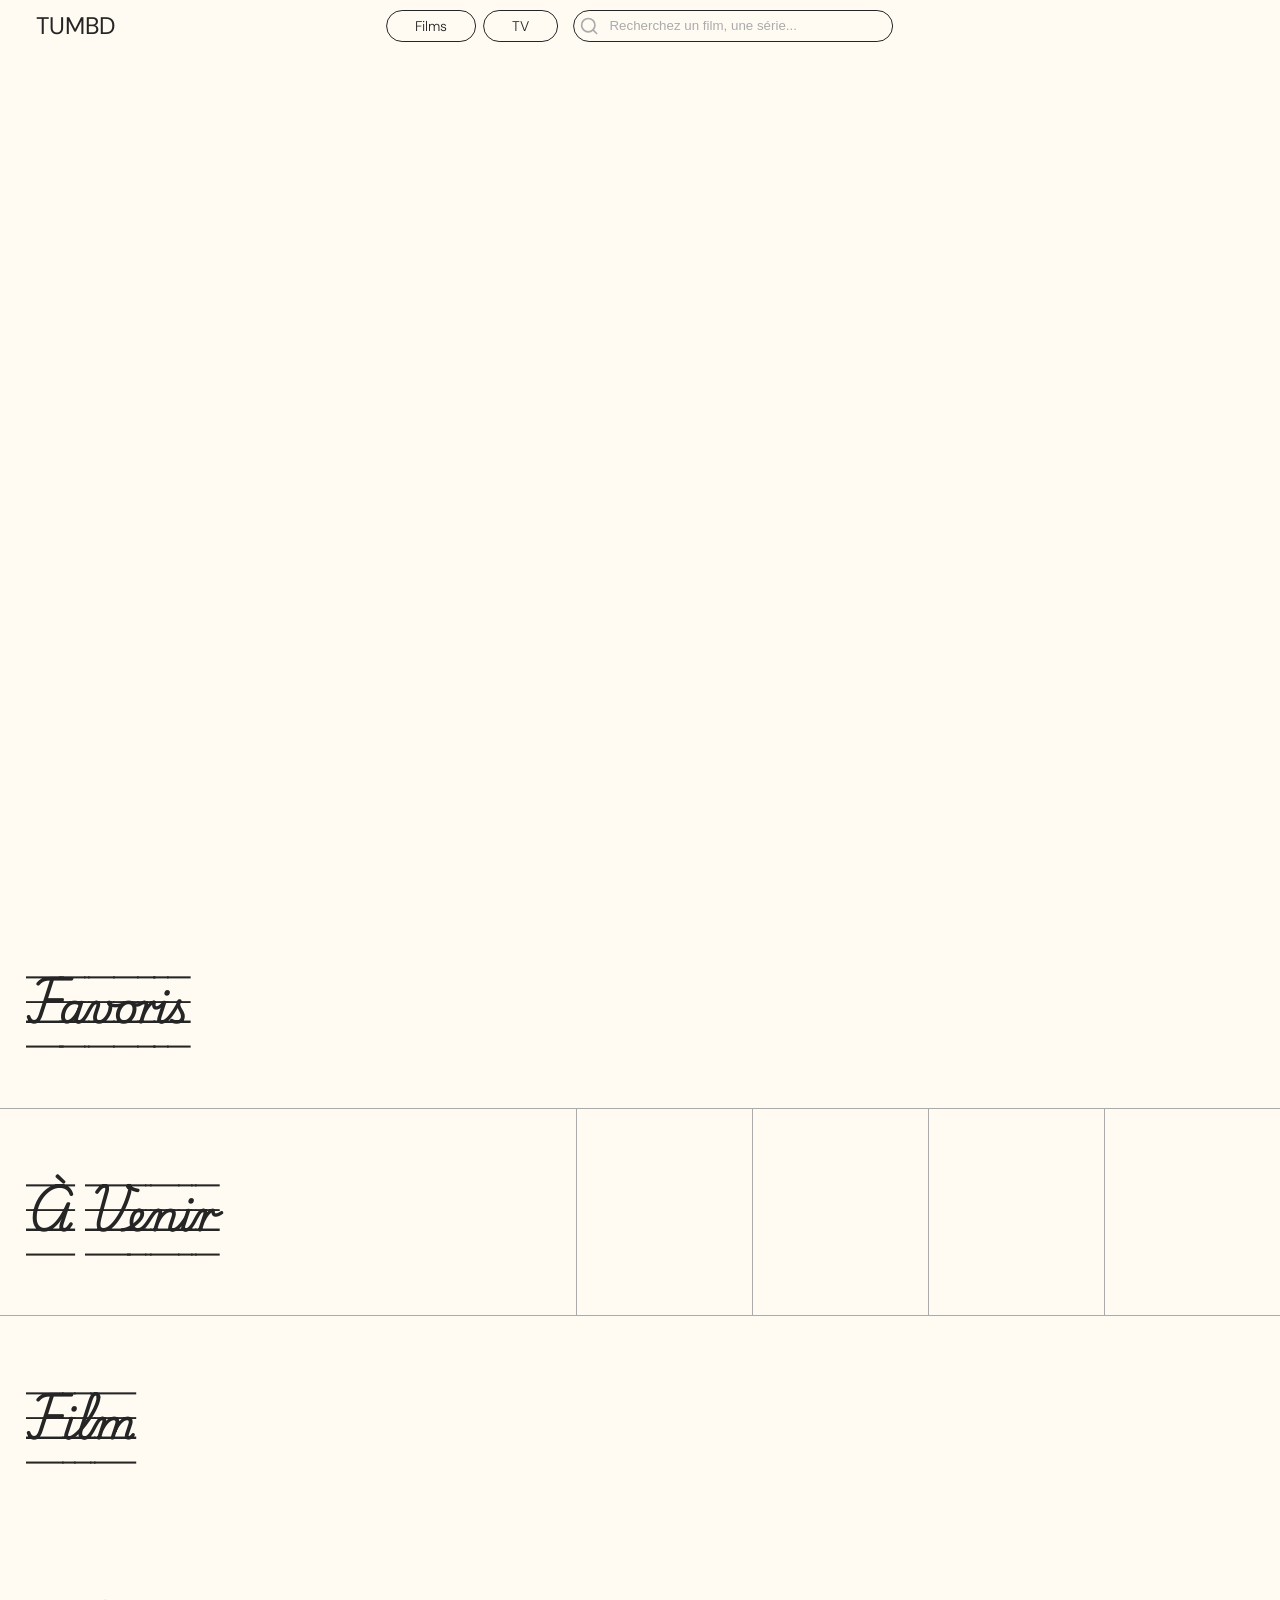
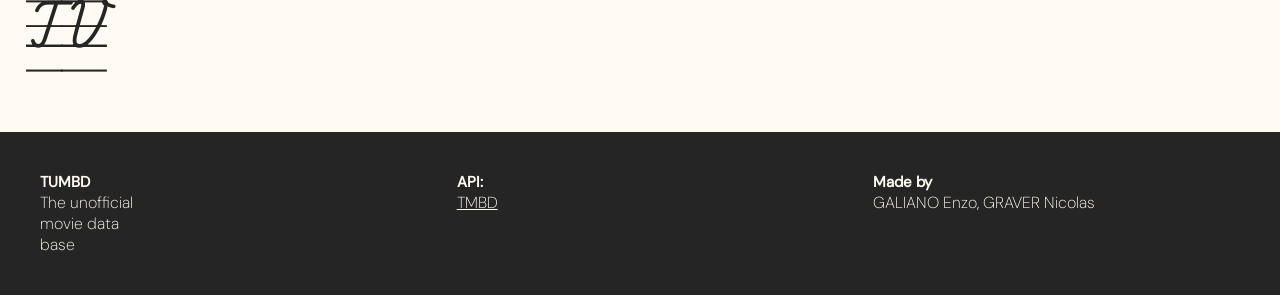
<file: index.html>
<!DOCTYPE html>
<html lang="fr" dir="ltr">

<head>
  <title>TUMDB</title>
  <meta charset="utf-8" />
  <link rel="shortcut icon" type="image/x-icon" href="favicon-js.ico" />
  <link rel="stylesheet" href="styles.css" />
  <script type="module" src="./src/main.js" defer></script>
</head>

<body>
  <header class="navigation-header">
    <a class="logo" href="#hero-banner">TUMBD</a>
    <nav>
      <div class="selectors-container">
        <a href="catalogue.html?type=movie">Films</a>
        <a href="catalogue.html?type=tv">TV</a>
      </div>
      <div class="search-container">

      </div>
    </nav>
  </header>

  <main>
    <section id="hero-banner">

    </section>

    <section id="favoris-home">
      <h1>Favoris</h1>
    </section>

    <section id="soon-home">
      <h1>À Venir</h1>

      <div class="lines-container">
        <span class="line"></span>
        <span class="line"></span>
        <span class="line"></span>
        <span class="line"></span>
      </div>
    </section>

      <section id="film-home">
        <h1>Film</h1>
      </section>

    <section id="tv-home">
      <h1>TV</h1>
    </section>

  </main>

  <footer class="site-footer">
    <div class="footer-grid">

      <div class="footer-column">
        <h2 class="ruled-heading">TUMBD</h2>
        <p class="footer-text">
          The unofficial<br>
          movie data<br>
          base
        </p>
      </div>

      <div class="footer-column">
        <h2 class="ruled-heading">API:</h2>
        <a href="https://www.themoviedb.org/?language=fr" class="footer-link">TMBD</a>
      </div>

      <div class="footer-column">
        <h2 class="ruled-heading">Made by</h2>
        <p class="footer-text">
          GALIANO Enzo,
          GRAVER Nicolas
        </p>
      </div>

    </div>
  </footer>

  <script type="module" src="src/controller/home.js" defer></script>
</body>

</html>
</file>
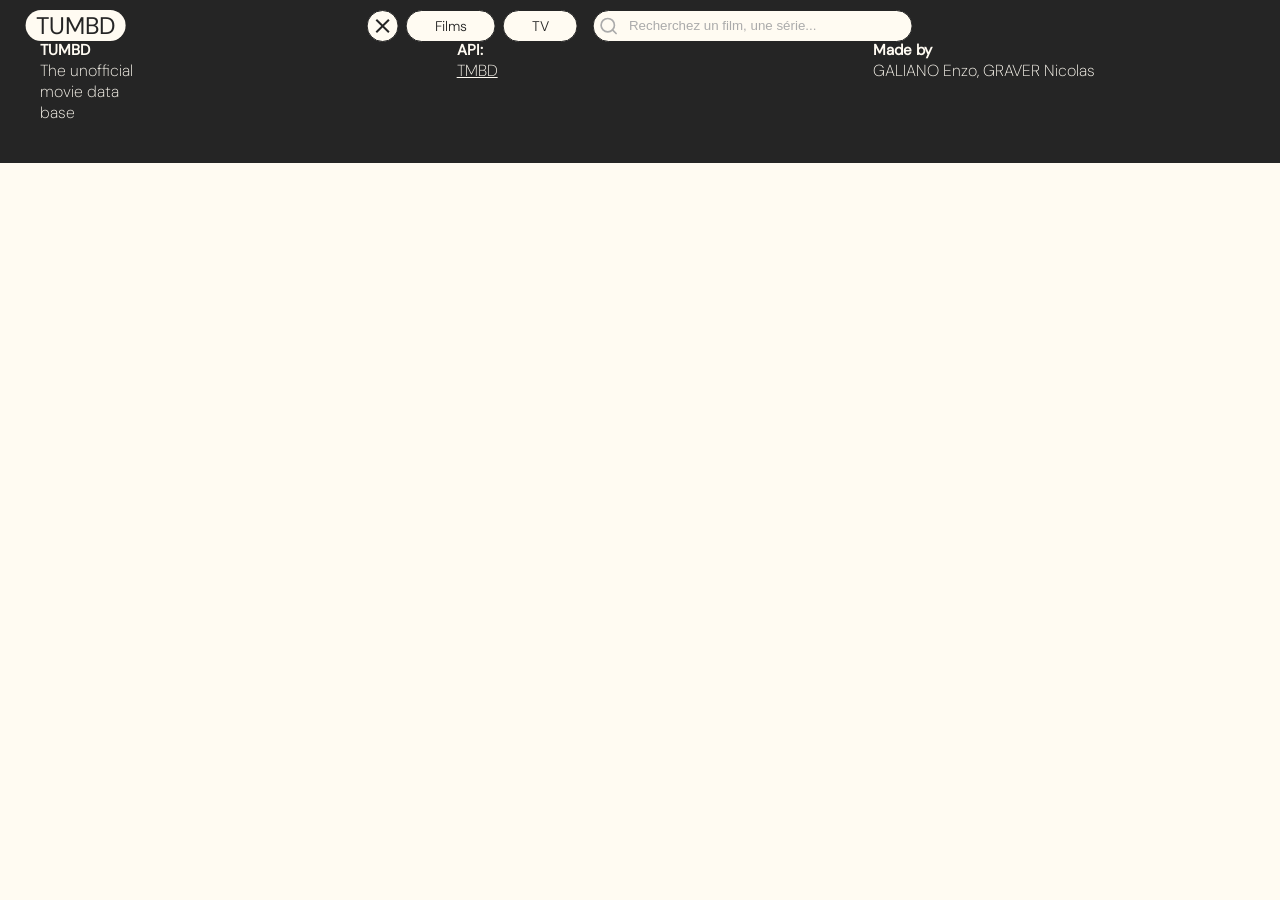
<file: catalogue.html>
<!DOCTYPE html>
<html lang="fr" dir="ltr">

<head>
  <title>TUMDB</title>
  <meta charset="utf-8" />
  <link rel="shortcut icon" type="image/x-icon" href="favicon-js.ico" />
  <link rel="stylesheet" href="styles.css" />
  <script type="module" src="./src/main.js" defer></script>
</head>

<body>
  <header class="navigation-header">
    <a class="logo" href="index.html">TUMBD</a>
    <nav>
      <div class="selectors-container">
        <a href="index.html" class="back">
          <svg xmlns="http://www.w3.org/2000/svg" height="24px" viewBox="0 -960 960 960" width="24px">
            <path
              d="m256-200-56-56 224-224-224-224 56-56 224 224 224-224 56 56-224 224 224 224-56 56-224-224-224 224Z" />
          </svg>
        </a>
        <a href="catalogue.html?type=movie" data-type="movie">Films</a>
        <a href="catalogue.html?type=tv" data-type="tv">TV</a>
      </div>
      <div class="search-container">

      </div>
    </nav>
  </header>

  <main id="catalogue-container">

  </main>

  <footer class="site-footer">
    <div class="footer-grid">

      <div class="footer-column">
        <h2 class="ruled-heading">TUMBD</h2>
        <p class="footer-text">
          The unofficial<br>
          movie data<br>
          base
        </p>
      </div>

      <div class="footer-column">
        <h2 class="ruled-heading">API:</h2>
        <a href="https://www.themoviedb.org/?language=fr" class="footer-link">TMBD</a>
      </div>

      <div class="footer-column">
        <h2 class="ruled-heading">Made by</h2>
        <p class="footer-text">
          GALIANO Enzo,
          GRAVER Nicolas
        </p>
      </div>

    </div>
  </footer>
  
  <script type="module" src="src/controller/catalogue.js"></script>
</body>

</html>
</file>
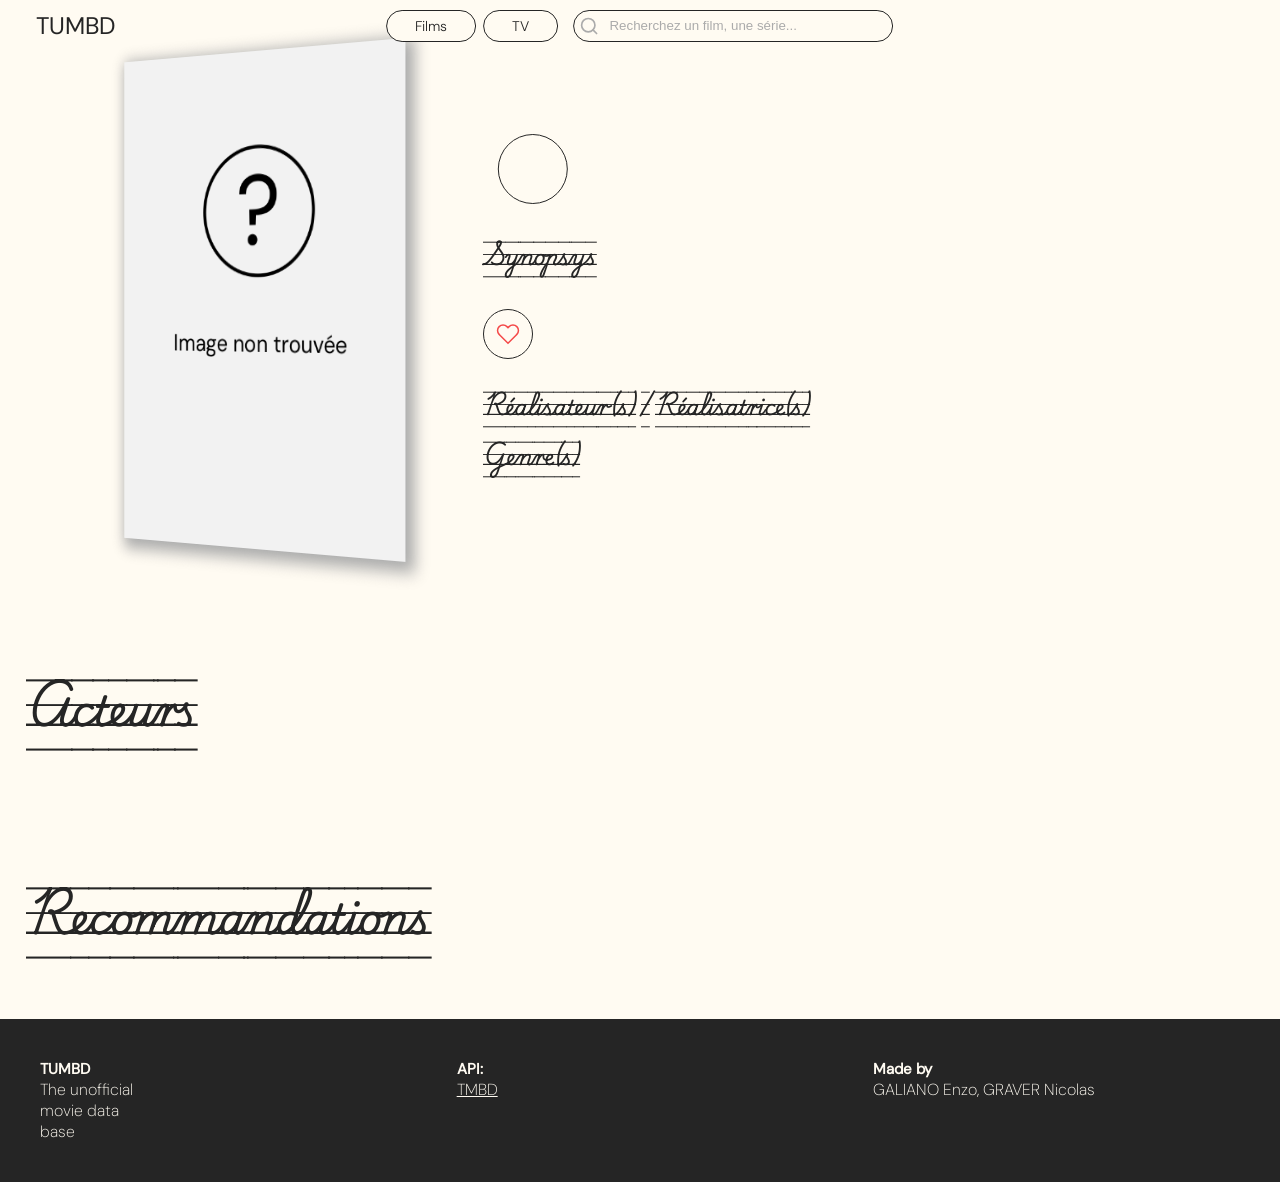
<file: info.html>
<!DOCTYPE html>
<html lang="en">

<head>
    <meta charset="UTF-8">
    <meta name="viewport" content="width=device-width, initial-scale=1.0">
    <title>Informations sur le contenu</title>
    <link rel="stylesheet" href="styles.css">
    <script type="module" src="./src/main.js" defer></script>
</head>

<body>
    <header class="navigation-header">
      <a class="logo" href="index.html">TUMBD</a>
      <nav>
        <div class="selectors-container">
          <a href="catalogue.html?type=movie">Films</a>
          <a href="catalogue.html?type=tv">TV</a>
        </div>
        <div class="search-container">

        </div>
      </nav>
    </header>

    <div class="editorial-wrapper">
        <article class="media-card">

            <div class="poster-3d-container">
                <figure class="media-visual">
                    <img id="film-poster" src="./public/images/poster_not_found.png" alt="Affiche du film">
                    <!-- GOOD -->
                </figure>
            </div>

            <div class="media-data">

                <header class="data-header">
                    <div class="title-wrapper">
                        <h1 id="film-title" class="script-heading main-title"></h1>
                        <!-- GOOD -->
                    </div>
                    <div class="rating-badge">
                        <span id="film-rating" class="rating-value"></span>
                    </div>
                </header>

                <div class="release-info">
                    <p id="film-release-date"></p>
                    <!-- GOOD -->
                </div>

                <div class="synopsis-section">
                    <h2 id="film-synopsis-label" class="script-heading sub-heading">Synopsys</h2>
                    <p id="film-synopsis-text" class="body-text"></p>
                    <!-- GOOD -->
                </div>

                <div class="interaction-layer">
                    <button id="film-favorite-btn" class="btn-icon" aria-label="Favoris">
                        <svg viewBox="0 0 24 24" fill="none" stroke="currentColor" stroke-width="1.5">
                            <path
                                d="M20.84 4.61a5.5 5.5 0 0 0-7.78 0L12 5.67l-1.06-1.06a5.5 5.5 0 0 0-7.78 7.78l1.06 1.06L12 21.23l7.78-7.78 1.06-1.06a5.5 5.5 0 0 0 0-7.78z">
                            </path>
                        </svg>
                    </button>
                </div>

                <footer class="data-footer">
                    <div class="footer-column">
                        <h3 id="film-director-label" class="script-heading sub-heading">Réalisateur(s) / Réalisatrice(s)
                        </h3>
                        <p id="film-director-name" class="body-text"></p>
                        <!-- TODO : Mettre la liste des directors (déjà faite, s'inspirer de TMBD) -->
                    </div>
                    <div class="footer-column">
                        <h3 id="film-genres-label" class="script-heading sub-heading">Genre(s)</h3>
                        <ul id="film-genres-list" class="body-text styled-list"></ul>
                        <!-- GOOD -->
                    </div>
                </footer>

            </div>
        </article>
    </div>

    <section id="actors-info" class="container-carousel-classic">
        <h1> Acteurs</h1>
    </section>

    <section id="recommendations" class="container-carousel-classic">
        <h1 class="title-script">Recommandations</h1>

    </section>

          <footer class="site-footer">
    <div class="footer-grid">

      <div class="footer-column">
        <h2 class="ruled-heading">TUMBD</h2>
        <p class="footer-text">
          The unofficial<br>
          movie data<br>
          base
        </p>
      </div>

      <div class="footer-column">
        <h2 class="ruled-heading">API:</h2>
        <a href="https://www.themoviedb.org/?language=fr" class="footer-link">TMBD</a>
      </div>

      <div class="footer-column">
        <h2 class="ruled-heading">Made by</h2>
        <p class="footer-text">
          GALIANO Enzo,
          GRAVER Nicolas
        </p>
      </div>

    </div>
  </footer>

    <script type="module" src="src/controller/info.js"></script>
</body>

</html>
</file>
<file: styles.css>
/* reset */
* {
  margin: 0;
  padding: 0;
  border: 0;
  background: none;
  list-style: none;
  text-decoration: none;
  box-sizing: border-box;
  /* ---- debug responsive ----   border: 1px solid red !important; */
}

*,
::before,
::after {
  box-sizing: border-box;
}

:root {
  --black: #252525;
  --white: #FFFBF2;
  --gray: #ABABAB;
  --red: #F44949;
  --bezier: cubic-bezier(0.16, 1, 0.3, 1);
  --font-sm: 1.5rem;
  --font-md: 1.8rem;
  --font-lg: 2.0rem;
}

html {
  font-size: 62.5%;
  font-family: 'DM Sans', sans-serif;
  font-weight: 200;
  background: var(--white);
  color: var(--black);
  scroll-behavior: smooth;
}

input {
  outline: none;
}

section {
  padding: 6rem 2%;
}

h1 {
  font-family: 'Playwrite CU Guides';
  font-size: 4rem;
}

a {
  color: var(--black);
}

/* header / nav */

header {
  position: fixed;
  z-index: 999;
  top: 1rem;
  width: 96%;
  left: 50%;
  transform: translateX(-50%);
}

.navigation-header a{
  padding: 0 1rem 0 1rem;
  border-radius: 20px;
  background-color: var(--white);
}

header > .logo {
  font-size: 2.4rem;
  font-weight: 400;
}

header > .logo {
  text-decoration: none;
  color: var(--black);
}

nav {
  position: absolute;
  top: 50%;
  left: 50%;
  transform: translate(-50%, -50%);
  display: flex;
  align-items: center;
  gap: 1.5rem;
}

/* selectors */

nav .selectors-container {
  display: flex;
  gap: .7rem;
}

nav a {
  white-space: nowrap;
}

.selectors-container :is(a) {
  display: flex;
  justify-content: center;
  align-items: center;
  padding: 0 2.8rem;
  height: 3.2rem;
  border: 1px solid var(--black);
  border-radius: 50rem;
  font-size: 1.4rem;
  font-weight: 300;
  color: var(--black);
  background: var(--white);
}

.selectors-container :is(a).active {
  background: var(--gray);
  color: var(--white);
  border: 1px solid transparent;
}

nav .selectors-container .back {
  padding: 0;
  aspect-ratio: 1;
}

nav .selectors-container .back svg {
  fill: var(--black);
}

/* search bar */

.search-container {
  position: relative;
}

.searchbar {
  display: flex;
  align-items: center;
  border-radius: 50rem;
  padding: .5rem 2.8rem .5rem .5rem;
  border: 1px solid var(--black);
  width: 32rem;
  transition: var(--bezier);
  background: var(--white);
}

.searchbar input[type="search"] {
  width: 100%;
}

.search-icon {
    color: var(--gray);
    margin-right: 1rem;
    flex-shrink: 0;
}

.searchbar input[type="search"]::placeholder {
    color: var(--gray);
    width: 100%;
}

.list-search {
    position: absolute;
    top: 100%;
    left: 0;
    width: 100%;
    background-color: var(--white);
    border-radius: 10px;
    margin-top: 10px;
    overflow: hidden;
    z-index: 1000;
    border: 1px solid var(--gray);
}

.search-item {
    display: flex;
    align-items: center;
    padding: 10px;
    text-decoration: none;
    transition: 0.2s;
    border-bottom: 1px solid var(--gray);

}

.search-item:last-child {
    border-bottom: none;
}

.search-item:hover {
    background-color: var(--gray);
}

.search-item img {
    width: 40px;
    height: 60px;
    object-fit: cover;
    border-radius: 5px;
    margin-right: 15px;
}

.search-item-info h4 {
    margin: 0 0 5px 0;
    font-size: 14px;
}

.search-item-info span {
    font-size: 12px;
}

.no-results {
    padding: 15px;
    text-align: center;
}

/* Carousel */

.carousel-wrapper {
  position: relative;
  display: flex;
  gap: .7rem;
  align-items: center;
}

.carousel-wrapper button {
  width: 50px;
  height: 50px;
  flex-shrink: 0;
  display: flex;
  align-items: center;
  justify-content: center;
}

.carousel-wrapper button svg {
  width: 100%;
  height: 100%;
}

.carousel-wrapper .carousel-content {
  display: flex;
  gap: 10px;
  overflow: scroll;
  scroll-behavior: smooth;
  padding-bottom: 15px;
}

.carousel-wrapper :is(.carousel-item, button) {
  cursor: pointer;
}

.carousel-wrapper .carousel-content div {
  flex: 0 0 250px;
}

.carousel-wrapper .carousel-content img {
  display: block;
  width: 250px;
  height: 375px;
  object-fit: cover;
}

.carousel-hero {
  display: flex;
  align-items: center;
}

.carousel-hero .carousel-content, .media-card{
  flex-grow: 1;
  display: flex;
  align-items: center;
  perspective: 100rem;
  overflow: scroll;
  scrollbar-width: none;
  overflow-x: hidden; /* rend impossible à scroller horizontalement le carousel hero*/
  padding: 50px 0;
  scroll-behavior: smooth;
}

.carousel-hero .carousel-content > div {
    transform-style: preserve-3d;
}

.carousel-hero button {
  width: 75px;
  height: 75px;
  flex-shrink: 0;
}

.carousel-hero svg {
  width: 100%;
  height: 100%;
}

.carousel-hero img, .media-visual img {
  width: auto;
  height: 50rem;
  box-shadow: 5px 5px 15px 5px var(--gray);
}


.carousel-hero .carousel-item {
  flex: 0 0 100%;
  display: flex;
  justify-content: center;
  scroll-snap-align: start;
  transform-style: preserve-3d;
}

.carousel-item p{
  font-size: 1.6rem;
}

.poster-3d-container {
  transform: rotateY(-17deg);
}

/* hero banner */

#hero-banner {
  display: flex;
  flex-direction: column;
  min-height: 100vh;
  padding-top: 6rem;
}

#hero-banner > h1:first-child {
  text-align: center;
}

#hero-banner .description {
  display: flex;
  flex-direction: column;
  gap: 1rem;
  flex-grow: 1;
  width: 50%;
  font-size: 1.6rem;
}

#hero-banner .description a {
  color: var(--black);
  text-decoration: underline;
}

/**/

#soon-home,
#favoris-home,
#film-home,
#tv-home,
.category-section {
  position: relative;
  display: flex;
  flex-direction: column;
  gap: 6rem;
}

.container-carousel-classic {
  display: flex;
  flex-direction: column;
  gap: 4rem;
}

#soon-home .carousel-content {
  gap: 15rem;
}

#soon-home .carousel-content img {
  width: 49.5rem;
  height: 27.5rem;
  object-fit: cover;
}

#soon-home::after,
#soon-home::before {
  position: absolute;
  left: 0;
  content: '';
  display: block;
  width: 100%;
  height: 1px;
  background: var(--gray);
}

#soon-home .lines-container {
  position: absolute;
  top: 0;
  display: flex;
  justify-content: space-between;
  gap: 17.5rem;
  right: 17.5rem;
  height: 100%;
}

.lines-container .line {
  position: relative;
  display: block;
  width: 1px;
  height: 100%;
  background: var(--gray);
}


#soon-home::before {
  top: 0;
}

#soon-home::after {
  bottom: 0;
}

@media (max-width: 900px) {

}

/* Pages FILM Info */

.editorial-wrapper {
    width: 100%;
    max-width: 1100px;
    margin : 0 auto;
}

.media-card {
    display: grid;
    grid-template-columns: 1fr 2fr;
    gap: 4rem;
    align-items: center;
}

.media-visual {
    position: relative;
    width: 100%;
}

.media-data {
    display: flex;
    flex-direction: column;
    gap: 1.5rem;
}

.script-heading {
    font-family: 'Playwrite CU Guides';
    margin-bottom: 0.5rem;
}

.synopsis-section > p, .release-info > p, #film-director-name {
    font-size: 1.6rem;
}

.sub-heading {
    font-size: 2rem;
    padding-bottom: 0.2rem;
    margin-bottom: 0.5rem;
    display: inline-block;
}

.data-header {
    /* display: flex; */
    align-items: flex-end;
    justify-content: space-between;
    padding-bottom: 0.5rem;
    position: relative;
}

.rating-badge {
    width: 7rem;
    height: 7rem;
    border: 1px solid var(--black);
    border-radius: 50%;
    display: flex;
    align-items: center;
    justify-content: center;
}

.rating-value {
    font-size: 1.25rem;
    color: var(--black);
}

.release-info {
    font-size: 0.75rem;
    color: var(--black);
    text-transform: uppercase;
    letter-spacing: 0.05em;
}

.synopsis-section {
    margin-top: 0.5rem;
}

.btn-icon {
    background: transparent;
    border: 1px solid var(--black);
    border-radius: 50%;
    width: 5rem;
    height: 5rem;
    display: flex;
    align-items: center;
    justify-content: center;
    cursor: pointer;
    color: var(--red);
    margin: 1rem 0;
}

.btn-icon svg {
    width: 2.4rem;
    height: 2.4rem;
}

.footer-column ul li {
    font-size: 1.6rem;
    font-style: underline;
    list-style: disc;
    text-decoration: underline;
}

.site-footer {
    background: var(--black);
    color: var(--white);
    padding: 4rem 2%;
    display: flex;
    justify-content: center;
}

.site-footer a, .site-footer p {
    font-size: 1.6rem;
}

.site-footer a {
    color: var(--white);
    text-decoration: underline;
}

.footer-grid {
    display: grid;
    grid-template-columns: repeat(3, 1fr);
    gap: 5rem;
    width: 100%;
    max-width: 1200px;
}

.footer-column {
    display: flex;
    flex-direction: column;
    align-items: flex-start;
}
/* DM Sans - Regular */
@font-face {
  font-family: 'DM Sans';
  src: url('./public/fonts/DMSans-Regular.ttf') format('truetype');
  font-weight: 400;
  font-style: normal;
}

/* DM Sans - Light */
@font-face {
  font-family: 'DM Sans';
  src: url('./public/fonts/DMSans-Light.ttf') format('truetype');
  font-weight: 300;
  font-style: normal;
}

/* DM Sans - ExtraLight */
@font-face {
  font-family: 'DM Sans';
  src: url('./public/fonts/DMSans-ExtraLight.ttf') format('truetype');
  font-weight: 200;
  font-style: normal;
}

/* Playwrite CU Guides */
@font-face {
  font-family: 'Playwrite CU Guides';
  src: url('./public/fonts/PlaywriteCUGuides-Regular.ttf') format('truetype');
  font-weight: 400;
  font-style: normal;
}
</file>
